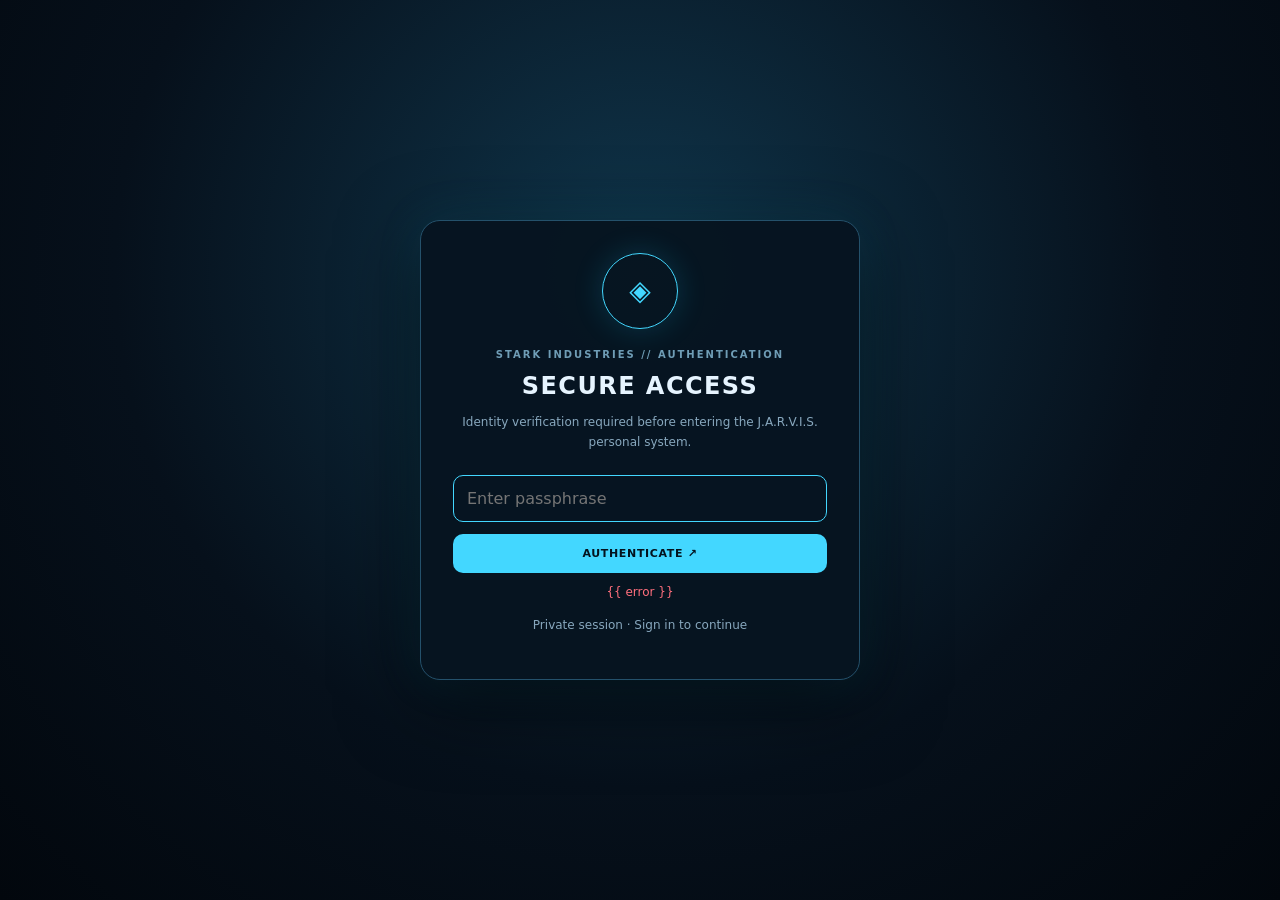
<file: jarvis-stark-deploy/templates/login.html>
<!doctype html>
<html lang="en">
<head>
<meta charset="utf-8"><meta name="viewport" content="width=device-width,initial-scale=1">
<title>STARK INDUSTRIES // Secure Access</title>
<style>
:root{color-scheme:dark;--bg:#06101b;--panel:#0b1c2b;--line:#24516b;--cyan:#43d7ff;--muted:#88a8be}
*{box-sizing:border-box}body{margin:0;min-height:100vh;display:grid;place-items:center;padding:20px;background:radial-gradient(ellipse at 50% 30%,#10364c 0%,var(--bg) 58%,#02070d 100%);font-family:Inter,Segoe UI,system-ui,sans-serif;color:#e6f4ff}.card{width:min(440px,100%);padding:32px;border:1px solid var(--line);border-radius:20px;background:rgba(7,20,33,.97);box-shadow:0 20px 80px #0009,0 0 45px #16b8e822;text-align:center}.emblem{width:76px;height:76px;margin:0 auto 20px;border:1px solid var(--cyan);border-radius:50%;display:grid;place-items:center;color:var(--cyan);font-size:28px;box-shadow:0 0 30px #16b8e833}.eyebrow{font-size:10px;letter-spacing:.2em;color:#6f9db6;font-weight:750}h1{font-size:24px;letter-spacing:.06em;margin:12px 0}p{font-size:12px;line-height:1.7;color:var(--muted)}form{display:grid;gap:12px;margin-top:22px}input,button{font:inherit;border-radius:10px;padding:13px}input{background:#061421;border:1px solid var(--line);color:#e6f4ff;outline:none}input:focus{border-color:var(--cyan)}button{border:0;background:var(--cyan);color:#03131e;font-size:11px;font-weight:800;letter-spacing:.06em;cursor:pointer}.error{color:#ff6f7d;min-height:18px;font-size:12px}
</style></head>
<body><main class="card"><div class="emblem">◈</div><div class="eyebrow">STARK INDUSTRIES // AUTHENTICATION</div><h1>SECURE ACCESS</h1><p>Identity verification required before entering the J.A.R.V.I.S. personal system.</p><form method="post" action="/login"><input name="password" type="password" autocomplete="current-password" placeholder="Enter passphrase" aria-label="Passphrase" required autofocus><button type="submit">AUTHENTICATE ↗</button><div class="error" role="status">{{ error }}</div></form><p>Private session · Sign in to continue</p></main></body></html>
</file>
